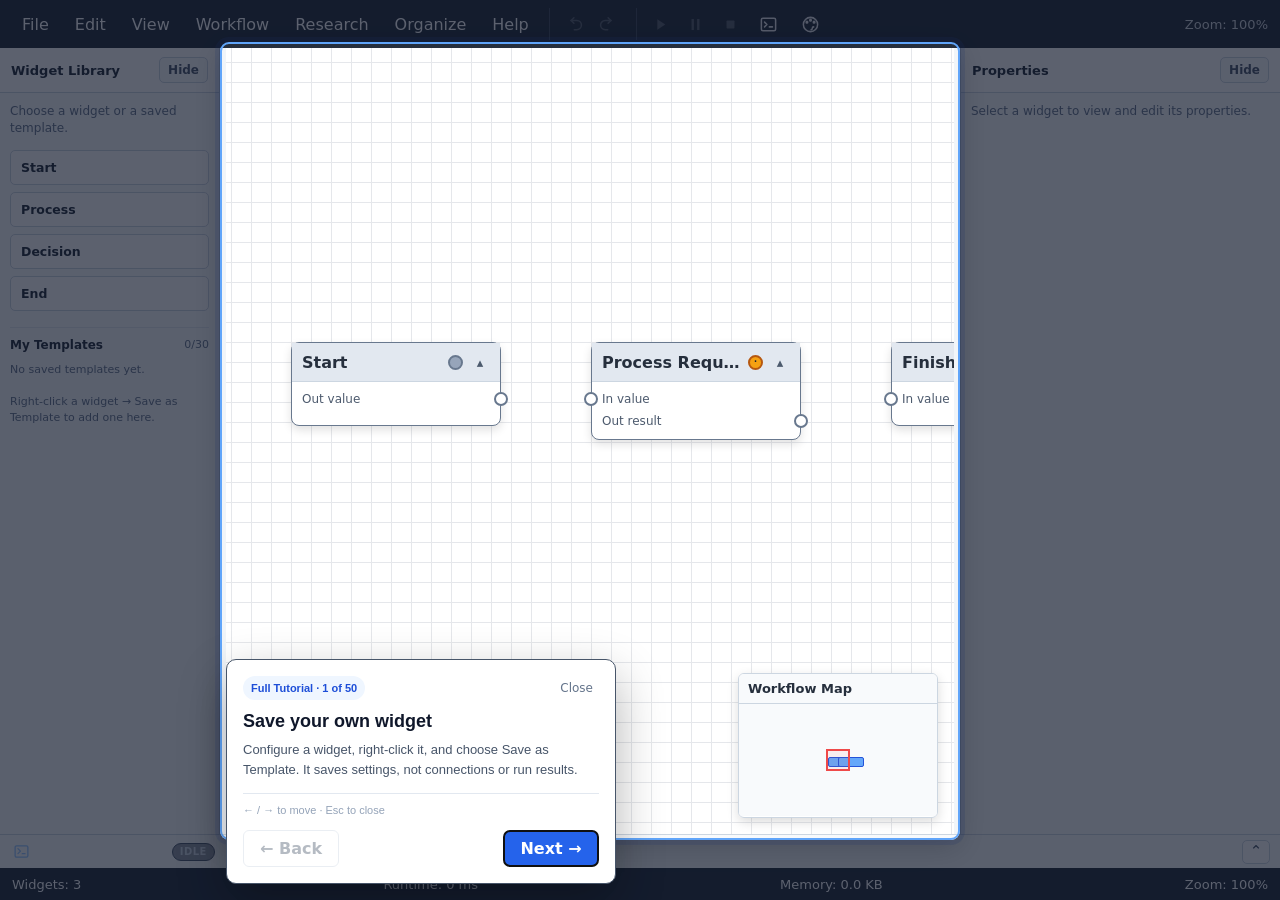
<file: index.html>
<!DOCTYPE html>
<html lang="en">
<head>
    <meta charset="UTF-8">
    <meta
        name="viewport"
        content="width=device-width, initial-scale=1.0"
    >
    <title>Workflow Builder</title>
    <link rel="stylesheet" href="css/styles.css">
</head>
<body>
    <div id="app"></div>

    <script src="js/widget.js"></script>
    <script src="js/connection.js"></script>
    <script src="js/board.js"></script>
    <script src="js/executionClient.js"></script>
    <script src="js/app.js"></script>
</body>
</html>
</file>
<file: css/styles.css>
* {
    box-sizing: border-box;
}

body {
    margin: 0;
    overflow: hidden;
    font-family: Arial, Helvetica, sans-serif;
    color: #1f2937;
}

button,
input {
    font: inherit;
}

button {
    cursor: pointer;
}

#app {
    width: 100vw;
    height: 100vh;
}

/* Entire application layout */

.board {
    display: grid;
    grid-template-rows: 48px minmax(0, 1fr) auto 32px;
    width: 100%;
    height: 100%;
    background-color: #f3f4f6;
}

/* Top menu */

.menu-bar {
    display: flex;
    align-items: center;
    gap: 6px;
    padding: 0 12px;
    background-color: #1f2937;
    color: white;
    z-index: 100;
}

.menu-bar button {
    padding: 6px 10px;
    border: none;
    border-radius: 4px;
    background-color: transparent;
    color: white;
}

.menu-bar button:hover {
    background-color: #374151;
}

.menu-group {
    display: flex;
    align-items: center;
    gap: 5px;
}

.menu-label {
    margin-right: 4px;
    font-weight: bold;
}

.menu-spacer {
    flex: 1;
}

.zoom-display {
    min-width: 70px;
    text-align: right;
    font-size: 13px;
    color: #d1d5db;
}

.history-controls {
    display: flex;
    align-items: center;
    gap: 3px;

    margin-left: 4px;
    padding-left: 8px;

    border-left:
        1px solid
        rgb(148 163 184 / 28%);
}

.history-icon-button {
    display: inline-flex;
    align-items: center;
    justify-content: center;

    width: 32px;
    height: 32px;

    padding: 0 !important;

    border:
        1px solid
        transparent !important;

    border-radius: 5px !important;

    background-color:
        transparent !important;

    color: #e5e7eb !important;
}

.history-icon-button svg {
    width: 19px;
    height: 19px;

    fill: none;
    stroke: currentColor;
    stroke-width: 1.9;
    stroke-linecap: round;
    stroke-linejoin: round;

    pointer-events: none;
}

.history-icon-button:hover:not(:disabled) {
    border-color:
        rgb(148 163 184 / 35%) !important;

    background-color:
        #374151 !important;

    color: white !important;
}

.history-icon-button:active:not(:disabled) {
    background-color:
        #4b5563 !important;
}

.history-icon-button:focus-visible {
    outline:
        2px solid
        #60a5fa;

    outline-offset: 1px;
}

.history-icon-button:disabled {
    opacity: 0.28;
    cursor: default;
}

/* Main application area */

.main-area {
    position: relative;

    --left-panel-width: 220px;
    --right-panel-width: 260px;

    display: grid;

    grid-template-columns:
        var(--left-panel-width)
        6px
        minmax(0, 1fr)
        6px
        var(--right-panel-width);

    min-height: 0;
}

.main-area.left-hidden {
    grid-template-columns:
        minmax(0, 1fr)
        6px
        var(--right-panel-width);
}

.main-area.right-hidden {
    grid-template-columns:
        var(--left-panel-width)
        6px
        minmax(0, 1fr);
}

.main-area.left-hidden.right-hidden {
    grid-template-columns:
        minmax(0, 1fr);
}

/* Side panels */

.side-panel {
    min-width: 0;
    overflow: auto;
    background-color: #e5e7eb;
    border-color: #cbd5e1;
    border-style: solid;
}

.left-panel {
    border-width: 0 1px 0 0;
}

.right-panel {
    border-width: 0 0 0 1px;
}

.side-panel.hidden {
    display: none;
}

.panel-header {
    display: flex;
    justify-content: space-between;
    align-items: center;
    padding: 10px;
    background-color: #d1d5db;
    font-weight: bold;
}

.panel-header button {
    padding: 4px 8px;
    border: 1px solid #9ca3af;
    border-radius: 4px;
    background-color: white;
}

.panel-content {
    padding: 12px;
}

.panel-description {
    margin-top: 0;
    color: #4b5563;
    font-size: 14px;
    line-height: 1.4;
}

.widget-library-button {
    display: block;
    width: 100%;
    margin-bottom: 8px;
    padding: 9px;
    border: 1px solid #94a3b8;
    border-radius: 5px;
    background-color: white;
    text-align: left;
}

.widget-library-button:hover {
    background-color: #f8fafc;
}

/* Overlap Peek Mode */

.widget {
    transition:
        opacity 120ms ease,
        filter 120ms ease,
        box-shadow 120ms ease;
}

.widget.peek-covering {
    opacity: 0.18;

    filter:
        saturate(0.55);

    pointer-events: none;
}

.widget.peek-revealed {
    box-shadow:
        0 0 0 2px
        rgb(37 99 235 / 18%);
}

.overlap-peek-outline {
    position: absolute;

    box-sizing: border-box;

    /*
     * Much lighter + thinner than before.
     */
    border:
        1px dashed
        rgb(37 99 235 / 30%);

    border-radius: 5px;

    /*
     * Extremely subtle overlap shading.
     */
    background:
        rgb(37 99 235 / 1.5%);

    pointer-events: none;

    z-index: 100000;
}

.property-row {
    margin-bottom: 12px;
}

.property-row label {
    display: block;
    margin-bottom: 4px;
    font-size: 13px;
    font-weight: bold;
}

.property-row input {
    width: 100%;
    padding: 7px;
    border: 1px solid #9ca3af;
    border-radius: 4px;
}

.property-actions {
    display: flex;
    gap: 8px;
}

.property-actions button {
    flex: 1;
    padding: 7px;
    border: 1px solid #9ca3af;
    border-radius: 4px;
    background-color: white;
}

.delete-button {
    color: #b91c1c;
}

/* Canvas viewport */

.workspace-container {
    position: relative;
    min-width: 0;
    min-height: 0;
    overflow: hidden;

    background-color: #e5e7eb;

    user-select: none;
    cursor: default;
}

.workspace-container.panning {
    cursor: grabbing;
}

/*
 * The workspace is larger than the viewport and contains all widgets.
 * Zooming and panning are applied to this element.
 */
.workspace {
    position: absolute;
    left: 0;
    top: 0;

    transform-origin: 0 0;

    background-color: white;

    background-image:
        linear-gradient(
            #e5e7eb 1px,
            transparent 1px
        ),
        linear-gradient(
            90deg,
            #e5e7eb 1px,
            transparent 1px
        );

    background-size: 20px 20px;

    border: 1px solid #9ca3af;
}

/* Workflow widgets */

.widget {
    position: absolute;
    width: 170px;
    min-height: 90px;
    overflow: visible;

    border: 1px solid #64748b;
    border-radius: 8px;
    background-color: white;
    box-shadow: 0 4px 10px rgb(0 0 0 / 12%);

    cursor: grab;
    touch-action: none;
}

.widget:hover {
    border-color: #2563eb;
}

.widget.selected {
    outline: 3px solid rgb(37 99 235 / 30%);
    border-color: #2563eb;
}

.widget.dragging {
    cursor: grabbing;
    box-shadow: 0 8px 18px rgb(0 0 0 / 22%);
}

.widget-title {
    padding: 8px 10px;
    border-bottom: 1px solid #cbd5e1;
    background-color: #e2e8f0;
    font-weight: bold;
}

.widget-content {
    padding: 12px 10px;
    color: #475569;
    font-size: 14px;
}

/* Widget connection ports */

.widget-port {
    position: absolute;

    top: 50%;

    width: 14px;
    height: 14px;

    padding: 0;

    border: 2px solid #475569;
    border-radius: 50%;

    background-color: white;

    transform: translateY(-50%);

    cursor: crosshair;

    z-index: 5;
}

.widget-port:hover {
    border-color: #2563eb;
    background-color: #dbeafe;

    transform:
        translateY(-50%)
        scale(1.2);
}

.input-port {
    left: -8px;
}

.output-port {
    right: -8px;
}

/* Workflow mini-map */

.workflow-map {
    position: absolute;
    right: 16px;
    bottom: 16px;
    width: 200px;
    height: 145px;
    overflow: hidden;

    border: 1px solid #64748b;
    border-radius: 6px;
    background-color: rgb(255 255 255 / 94%);
    box-shadow: 0 4px 12px rgb(0 0 0 / 14%);
    z-index: 20;
}

.workflow-map-title {
    padding: 7px 9px;
    border-bottom: 1px solid #cbd5e1;
    background-color: #e2e8f0;
    font-size: 13px;
    font-weight: bold;
}

.workflow-map-content {
    position: relative;
    height: calc(100% - 31px);
    overflow: hidden;
    background-color: #f8fafc;
}

.workflow-map-empty {
    padding: 10px;
    color: #64748b;
    font-size: 12px;
}

.workflow-map-item {
    position: absolute;
    width: 16px;
    height: 10px;
    border: 1px solid #1d4ed8;
    border-radius: 2px;
    background-color: #60a5fa;
}

/* Bottom stats bar */

.stats-bar {
    display: flex;
    align-items: center;
    justify-content: space-between;
    gap: 20px;

    padding: 0 12px;
    background-color: #1f2937;
    color: white;
    font-size: 13px;
}

.panel-show-zone {
    position: absolute;
    top: 48px;
    bottom: 32px;
    width: 24px;
    z-index: 50;

    display: flex;
    align-items: center;

    opacity: 0;
    transition: opacity 0.2s ease;
}

.panel-show-zone:hover {
    opacity: 1;
}

.panel-show-zone.hidden {
    display: none;
}

.left-show-zone {
    left: 0;
    justify-content: flex-start;
}

.right-show-zone {
    right: 0;
    justify-content: flex-end;
}

.panel-show-button {
    width: 24px;
    min-height: 64px;
    padding: 4px 2px;

    border: 1px solid #64748b;
    background-color: #1f2937;
    color: white;

    font-size: 11px;
    writing-mode: vertical-rl;
    text-orientation: mixed;

    cursor: pointer;
}

.left-show-zone .panel-show-button {
    border-radius: 0 5px 5px 0;
}

.right-show-zone .panel-show-button {
    border-radius: 5px 0 0 5px;
}

.dropdown-menu {
    position: relative;
    height: 100%;
    display: flex;
    align-items: center;
}

.dropdown-button {
    padding: 6px 10px;
    border: none;
    border-radius: 4px;
    background-color: transparent;
    color: white;
}

.dropdown-button:hover {
    background-color: #374151;
}

.dropdown-content {
    position: absolute;
    top: 100%;
    left: 0;

    display: none;
    min-width: 150px;

    padding: 5px 0;
    border: 1px solid #475569;
    border-radius: 0 0 5px 5px;

    background-color: #1f2937;
    box-shadow: 0 6px 14px rgb(0 0 0 / 25%);

    z-index: 200;
}

.dropdown-menu:hover .dropdown-content {
    display: block;
}

.dropdown-content button {
    display: block;
    width: 100%;
    padding: 8px 12px;

    border: none;
    border-radius: 0;
    background-color: transparent;
    color: white;

    text-align: left;
}

.dropdown-content button:hover {
    background-color: #374151;
}

/* Resize Handles */
.panel-resizer {
    background-color: transparent;
    cursor: col-resize;
    touch-action: none;
}

.panel-resizer:hover {
    background-color: #94a3b8;
}

.panel-resizer.hidden {
    display: none;
}

.workflow-map-viewport {
    position: absolute;

    border: 2px solid #ef4444;
    background-color: rgb(239 68 68 / 8%);

    pointer-events: none;
}

.widget-context-menu {
    position: fixed;
    min-width: 190px;
    padding: 5px;

    border: 1px solid #94a3b8;
    border-radius: 7px;

    background-color: white;

    box-shadow:
        0 8px 20px
        rgb(15 23 42 / 20%);

    z-index: 1000;
}

.widget-context-menu button {
    display: block;
    width: 100%;

    padding: 8px 10px;

    border: none;
    border-radius: 4px;

    background-color: transparent;
    color: #1f2937;

    font-size: 13px;
    text-align: left;
    white-space: nowrap;

    cursor: pointer;
}

.widget-context-menu button:hover:not(:disabled) {
    background-color: #f1f5f9;
}

.widget-context-menu button:focus-visible {
    outline: 2px solid #2563eb;
    outline-offset: -2px;
}

.widget-context-menu button:disabled {
    color: #94a3b8;
    cursor: default;
}

.context-menu-divider {
    height: 1px;
    margin: 4px 3px;
    background-color: #e2e8f0;
}

.widget-context-menu button.context-menu-danger {
    color: #b91c1c;
}

.widget-context-menu button.context-menu-danger:hover:not(:disabled) {
    background-color: #fef2f2;
}

/* Workflow connections */


.connection-layer {
    position: absolute;
    left: 0;
    top: 0;

    width: 100%;
    height: 100%;

    overflow: visible;

    pointer-events: none;

    z-index: 1;
}

.workflow-connection {
    fill: none;

    stroke: #64748b;
    stroke-width: 3;

    vector-effect:
        non-scaling-stroke;
}

.connection-preview {
    stroke: #2563eb;

    stroke-dasharray:
        8 6;
}

.input-port.connection-target {
    border-color: #16a34a;
    background-color: #dcfce7;

    box-shadow:
        0 0 0 6px
        rgb(22 163 74 / 15%);

    transform:
        translateY(-50%)
        scale(1.35);
}

/*
 * Invisible interaction area around
 * each connection.
 */
.connection-hit-path {
    fill: none;

    stroke: transparent;
    stroke-width: 16;

    pointer-events: stroke;

    cursor: pointer;
}


/*
 * Make the actual thin line ignore
 * pointer events. The hit path handles
 * interaction instead.
 */
.workflow-connection {
    pointer-events: none;

    transition:
        stroke 120ms ease,
        stroke-width 120ms ease,
        filter 120ms ease;
}


/*
 * Highlight the connection currently
 * being inspected.
 */
.workflow-connection.connection-peek-active {
    stroke: #2563eb;

    stroke-width: 4;

    filter:
        drop-shadow(
            0 0 2px
            rgb(37 99 235 / 35%)
        );
}


/*
 * Fade a widget that physically covers
 * the connection being inspected.
 */
.widget.connection-peek-covering {
    /*
     * Do NOT fade the whole parent.
     * Ports need to remain independently visible.
     */
    opacity: 1;

    background-color:
        rgb(255 255 255 / 12%);

    border-color:
        rgb(100 116 139 / 18%);

    box-shadow:
        inset 0 0 0 1px
        rgb(100 116 139 / 15%);

    pointer-events: none;
}


/*
 * Fade the actual widget information,
 * but leave its ports available for
 * endpoint highlighting.
 */
.widget.connection-peek-covering .widget-title {
    opacity: 0.12;

    background-color:
        rgb(226 232 240 / 12%);
}

.widget.connection-peek-covering .widget-content {
    opacity: 0.12;
}

.widget-port.connection-peek-port {
    opacity: 1;

    border-color: #2563eb;
    background-color: white;

    box-shadow:
        0 0 0 4px
        rgb(37 99 235 / 18%),
        0 0 8px
        rgb(37 99 235 / 30%);

    transform:
        translateY(-50%)
        scale(1.18);

    z-index: 20;
}

.workflow-connection.connection-selected {
    stroke: #2563eb;
    stroke-width: 4;

    filter:
        drop-shadow(
            0 0 3px
            rgb(37 99 235 / 35%)
        );
}

/* =========================================
   Interactive Workflow Map
   ========================================= */

.workflow-map-content {
    position: relative;
    overflow: hidden;
    touch-action: none;
    user-select: none;
    cursor: crosshair;
}

.workflow-map-content.map-dragging {
    cursor: grabbing;
}

.workflow-map-connections {
    position: absolute;
    inset: 0;
    width: 100%;
    height: 100%;
    pointer-events: none;
    z-index: 1;
}

.workflow-map-connection {
    fill: none;
    stroke: #94a3b8;
    stroke-width: 1.25;
    opacity: 0.75;
}

.workflow-map-connection.selected {
    stroke: #2563eb;
    stroke-width: 1.8;
    opacity: 1;
}

.workflow-map-item {
    z-index: 2;
    pointer-events: none;
}

.workflow-map-item.selected {
    outline: 1px solid #2563eb;
    outline-offset: 1px;
}

.workflow-map-viewport {
    z-index: 3;
    pointer-events: auto;
    cursor: grab;
    border: 2px solid #ef4444;
    background: rgb(239 68 68 / 7%);
    box-sizing: border-box;
}

.workflow-map-content.map-dragging
.workflow-map-viewport {
    cursor: grabbing;
}

.workflow-map-empty {
    pointer-events: none;
}

/* View dropdown controls */
.view-dropdown-content {
    min-width: 180px;
}

.dropdown-check-item {
    display: flex;
    align-items: center;
    gap: 9px;
    width: 100%;
    padding: 8px 12px;
    color: white;
    font-size: 14px;
    white-space: nowrap;
    cursor: pointer;
}

.dropdown-check-item:hover {
    background-color: #374151;
}

.dropdown-check-item input[type="checkbox"] {
    width: 14px;
    height: 14px;
    margin: 0;
    accent-color: #60a5fa;
    cursor: pointer;
}

.dropdown-divider {
    height: 1px;
    margin: 5px 0;
    background-color: #475569;
}

.reset-view-menu-item {
    font-weight: 600;
}


/* =========================================================
   Configurable I/O + execution system
   ========================================================= */

.workflow-dropdown-content {
    min-width: 245px;
}

.dropdown-content button:disabled,
.widget-context-menu button:disabled {
    opacity: 0.45;
    cursor: not-allowed;
}

/* Properties sidebar sections */
.property-section {
    margin: 0 0 14px;
    padding: 0 0 14px;
    border-bottom: 1px solid #cbd5e1;
}

.property-section-title {
    margin-bottom: 8px;
    color: #1f2937;
    font-size: 13px;
    font-weight: 700;
    letter-spacing: 0.01em;
}

.property-section-description {
    margin: -2px 0 9px;
    color: #64748b;
    font-size: 11.5px;
    line-height: 1.35;
}

.property-section-body {
    min-width: 0;
}

.property-row select,
.property-row textarea,
.io-property-card input,
.io-property-card select {
    width: 100%;
    min-width: 0;
    padding: 7px 8px;
    border: 1px solid #9ca3af;
    border-radius: 4px;
    background-color: white;
    color: #1f2937;
}

.property-row select:focus,
.property-row textarea:focus,
.io-property-card input:focus,
.io-property-card select:focus {
    outline: 2px solid rgb(37 99 235 / 18%);
    border-color: #2563eb;
}

.property-readout {
    padding: 7px 8px;
    border: 1px solid #cbd5e1;
    border-radius: 4px;
    background-color: #f8fafc;
    color: #475569;
    font-size: 12px;
    overflow-wrap: anywhere;
}

.compact-property-row {
    margin-bottom: 4px;
}

/* Input/output configuration cards */
.io-property-card {
    display: grid;
    gap: 6px;
    margin-bottom: 8px;
    padding: 8px;
    border: 1px solid #cbd5e1;
    border-radius: 6px;
    background-color: #f8fafc;
}

.io-property-card:focus-within {
    border-color: #93c5fd;
    box-shadow: 0 0 0 2px rgb(37 99 235 / 8%);
}

.io-card-meta {
    display: flex;
    align-items: center;
    justify-content: space-between;
    gap: 8px;
    color: #64748b;
    font-size: 10.5px;
    line-height: 1.25;
}

.inline-check-label,
.status-checkbox-label {
    display: flex;
    align-items: center;
    gap: 5px;
    color: #374151;
    font-size: 12px;
    cursor: pointer;
}

.inline-check-label input,
.status-checkbox-label input {
    width: auto;
    margin: 0;
}

.io-current-value {
    min-width: 0;
    overflow: hidden;
    text-overflow: ellipsis;
    white-space: nowrap;
    text-align: right;
}

.io-add-button,
.io-remove-button {
    width: 100%;
    padding: 7px 8px;
    border: 1px solid #94a3b8;
    border-radius: 4px;
    background-color: white;
}

.io-add-button {
    font-weight: 600;
}

.io-add-button:hover {
    border-color: #64748b;
    background-color: #f1f5f9;
}

.io-remove-button {
    color: #b91c1c;
}

.io-remove-button:hover {
    border-color: #fca5a5;
    background-color: #fef2f2;
}

.input-source-select {
    font-size: 12px;
}

/* Script editor */
.script-source-input {
    min-height: 100px;
    resize: vertical;
    font-family:
        Consolas,
        "SFMono-Regular",
        Menlo,
        Monaco,
        monospace;
    font-size: 12px;
    line-height: 1.4;
    tab-size: 4;
}

.script-source-input:disabled {
    background-color: #f1f5f9;
    color: #94a3b8;
}

/* Runtime/status metrics */
.property-metrics-grid {
    display: grid;
    grid-template-columns: repeat(2, minmax(0, 1fr));
    gap: 6px;
    margin-top: 9px;
}

.property-metric {
    min-width: 0;
    padding: 7px;
    border: 1px solid #dbe1e8;
    border-radius: 5px;
    background-color: #f8fafc;
}

.property-metric-label {
    display: block;
    margin-bottom: 2px;
    color: #64748b;
    font-size: 10px;
    text-transform: uppercase;
    letter-spacing: 0.04em;
}

.property-metric strong {
    display: block;
    min-width: 0;
    overflow: hidden;
    color: #1f2937;
    font-size: 12px;
    text-overflow: ellipsis;
    white-space: nowrap;
}

.property-error-message {
    margin-bottom: 8px;
    padding: 7px 8px;
    border: 1px solid #fecaca;
    border-radius: 5px;
    background-color: #fef2f2;
    color: #b91c1c;
    font-size: 11px;
    line-height: 1.35;
}

.stacked-property-actions {
    display: grid;
    grid-template-columns: 1fr;
    margin-top: 4px;
}

.primary-property-button {
    border-color: #2563eb !important;
    background-color: #2563eb !important;
    color: white !important;
    font-weight: 600;
}

.primary-property-button:hover {
    background-color: #1d4ed8 !important;
}

/* =========================================================
   Widget I/O rows and per-port endpoints
   ========================================================= */

.widget {
    width: 210px;
    min-height: 84px;
}

.widget-io-content {
    padding: 7px 10px 8px;
}

.widget-io-row {
    position: relative;
    display: flex;
    align-items: center;
    min-height: 22px;
    min-width: 0;
    color: #475569;
    font-size: 12px;
    line-height: 1.25;
}

.widget-io-text {
    display: block;
    width: 100%;
    min-width: 0;
    overflow: hidden;
    text-overflow: ellipsis;
    white-space: nowrap;
}

.widget-output-row .widget-io-text {
    text-align: left;
}

.widget-empty-io {
    padding: 3px 0;
    color: #94a3b8;
    font-size: 11px;
    font-style: italic;
}

.widget-io-row .input-port {
    left: -18px;
}

.widget-io-row .output-port {
    right: -18px;
}

/* Keep endpoint ports visible when Connection Peek fades a widget. */
.widget.connection-peek-covering .widget-content {
    opacity: 1;
}

.widget.connection-peek-covering .widget-io-text,
.widget.connection-peek-covering .widget-empty-io {
    opacity: 0.12;
}

.widget.connection-peek-covering .widget-port.connection-peek-port {
    opacity: 1;
}

/* Slightly more compact right-panel controls on narrow widths. */
@media (max-width: 900px) {
    .property-metrics-grid {
        grid-template-columns: 1fr;
    }
}

.widget[data-status="running"] {
    border-color: #2563eb;
    box-shadow:
        0 0 0 2px rgb(37 99 235 / 12%),
        0 6px 14px rgb(0 0 0 / 14%);
}

.widget[data-status="finished"] {
    border-color: #86a98f;
}

.widget[data-status="error"] {
    border-color: #dc2626;
    box-shadow:
        0 0 0 2px rgb(220 38 38 / 10%),
        0 6px 14px rgb(0 0 0 / 14%);
}

.io-property-card.invalid {
    border-color: #f59e0b;
    background-color: #fffbeb;
}

.io-validation-message {
    padding: 5px 6px;
    border-radius: 4px;
    background-color: #fef3c7;
    color: #92400e;
    font-size: 10.5px;
    line-height: 1.3;
}

/* =========================================================
   In-app dialogs
   Replaces browser alert / confirm / prompt windows.
   ========================================================= */

.app-dialog-overlay {
    position: fixed;
    inset: 0;

    display: flex;
    align-items: center;
    justify-content: center;

    padding: 24px;

    background-color: rgb(15 23 42 / 48%);
    backdrop-filter: blur(2px);

    z-index: 200000;
}

.app-dialog {
    width: min(460px, calc(100vw - 48px));
    max-height: min(70vh, 620px);

    overflow: hidden;

    border: 1px solid #94a3b8;
    border-radius: 10px;

    background-color: white;
    color: #1f2937;

    box-shadow:
        0 22px 60px
        rgb(15 23 42 / 32%);

    opacity: 0;
    transform: translateY(8px) scale(0.985);

    transition:
        opacity 120ms ease,
        transform 120ms ease;
}

.app-dialog.visible {
    opacity: 1;
    transform: translateY(0) scale(1);
}

.app-dialog-header {
    display: flex;
    align-items: center;
    gap: 10px;

    padding: 14px 16px;

    border-bottom: 1px solid #cbd5e1;
    background-color: #e2e8f0;
}

.app-dialog-icon {
    display: inline-flex;
    align-items: center;
    justify-content: center;
    flex: 0 0 auto;

    width: 24px;
    height: 24px;

    border-radius: 50%;

    background-color: #dbeafe;
    color: #1d4ed8;

    font-size: 14px;
    font-weight: 700;
}

.app-dialog-success .app-dialog-icon {
    background-color: #dcfce7;
    color: #15803d;
}

.app-dialog-warning .app-dialog-icon {
    background-color: #fef3c7;
    color: #b45309;
}

.app-dialog-error .app-dialog-icon {
    background-color: #fee2e2;
    color: #b91c1c;
}

.app-dialog-title {
    min-width: 0;
    margin: 0;

    color: #1f2937;

    font-size: 16px;
    font-weight: 700;
}

.app-dialog-body {
    max-height: 440px;
    overflow: auto;

    padding: 18px 18px 16px;
}

.app-dialog-message {
    color: #475569;

    font-size: 14px;
    line-height: 1.55;

    white-space: pre-wrap;
    overflow-wrap: anywhere;
}

.app-dialog-input {
    width: 100%;
    margin-top: 14px;
    padding: 9px 10px;

    border: 1px solid #94a3b8;
    border-radius: 6px;

    background-color: white;
    color: #1f2937;

    outline: none;
}

.app-dialog-input:focus {
    border-color: #2563eb;

    box-shadow:
        0 0 0 3px
        rgb(37 99 235 / 14%);
}

.app-dialog-actions {
    display: flex;
    justify-content: flex-end;
    gap: 8px;

    padding: 12px 16px;

    border-top: 1px solid #e2e8f0;
    background-color: #f8fafc;
}

.app-dialog-button {
    min-width: 82px;
    padding: 8px 14px;

    border: 1px solid transparent;
    border-radius: 6px;

    font-weight: 600;
}

.app-dialog-button-secondary {
    border-color: #cbd5e1;

    background-color: white;
    color: #334155;
}

.app-dialog-button-secondary:hover {
    background-color: #f1f5f9;
}

.app-dialog-button-primary {
    border-color: #1d4ed8;

    background-color: #2563eb;
    color: white;
}

.app-dialog-button-primary:hover {
    background-color: #1d4ed8;
}

.app-dialog-button-danger {
    border-color: #b91c1c;

    background-color: #dc2626;
    color: white;
}

.app-dialog-button-danger:hover {
    background-color: #b91c1c;
}

.app-dialog-button:focus-visible {
    outline: 3px solid rgb(37 99 235 / 24%);
    outline-offset: 2px;
}

@media (prefers-reduced-motion: reduce) {
    .app-dialog {
        transition: none;
    }
}

/* =========================================
   Multi-source input connections
   ========================================= */

.input-connected-sources {
    display: flex;
    flex-direction: column;
    gap: 5px;
    margin-top: 2px;
}

.input-source-row {
    display: flex;
    align-items: center;
    justify-content: space-between;
    gap: 8px;
    min-width: 0;
    padding: 6px 7px;
    border: 1px solid #cbd5e1;
    border-radius: 4px;
    background-color: #f8fafc;
    font-size: 11px;
    color: #334155;
}

.input-source-row span {
    min-width: 0;
    overflow: hidden;
    text-overflow: ellipsis;
    white-space: nowrap;
}

.input-source-remove {
    flex: 0 0 auto;
    padding: 3px 6px;
    border: 1px solid #fecaca;
    border-radius: 4px;
    background-color: #fff;
    color: #b91c1c;
    font-size: 10px;
}

.input-source-remove:hover {
    background-color: #fef2f2;
    border-color: #fca5a5;
}

.input-source-empty {
    padding: 5px 7px;
    border: 1px dashed #cbd5e1;
    border-radius: 4px;
    color: #94a3b8;
    font-size: 11px;
}

.input-source-hint {
    color: #64748b;
    font-size: 10px;
    line-height: 1.35;
}


/* =========================================
   Execution Console
   ========================================= */

.console-toolbar-button.active {
    background-color: #374151 !important;
    color: #93c5fd !important;
    border-color: rgb(96 165 250 / 28%) !important;
}

.execution-console {
    position: relative;
    min-height: 34px;
    height: 34px;
    overflow: hidden;

    border-top: 1px solid #334155;
    background-color: #0f172a;
    color: #e2e8f0;

    transition: height 140ms ease;
}

.execution-console.open {
    min-height: 120px;
}

.execution-console.resizing {
    transition: none;
}

.execution-console-resizer {
    position: absolute;
    top: -3px;
    left: 0;
    right: 0;
    height: 7px;
    z-index: 4;

    cursor: ns-resize;
    touch-action: none;
}

.execution-console.open .execution-console-resizer:hover,
.execution-console.resizing .execution-console-resizer {
    background-color: rgb(96 165 250 / 45%);
}

.execution-console-header {
    position: relative;
    z-index: 2;

    display: flex;
    align-items: center;
    justify-content: space-between;
    gap: 14px;

    height: 34px;
    padding: 0 10px 0 12px;

    border-bottom: 1px solid #1e293b;
    background-color: #111827;

    user-select: none;
}

.execution-console-heading {
    display: flex;
    align-items: center;
    gap: 8px;
    min-width: 0;
}

.execution-console-heading strong {
    color: #f8fafc;
    font-size: 12px;
    font-weight: 700;
    letter-spacing: 0.01em;
}

.execution-console-icon {
    display: inline-flex;
    align-items: center;
    justify-content: center;
    width: 18px;
    height: 18px;
    color: #93c5fd;
}

.execution-console-icon svg {
    width: 17px;
    height: 17px;
    fill: none;
    stroke: currentColor;
    stroke-width: 1.8;
    stroke-linecap: round;
    stroke-linejoin: round;
}

.execution-console-status {
    display: inline-flex;
    align-items: center;
    min-height: 18px;
    padding: 2px 7px;

    border: 1px solid #475569;
    border-radius: 999px;

    color: #cbd5e1;
    background-color: rgb(51 65 85 / 55%);

    font-size: 10px;
    font-weight: 700;
    text-transform: uppercase;
    letter-spacing: 0.04em;
}

.execution-console-status.status-running {
    border-color: rgb(96 165 250 / 45%);
    background-color: rgb(37 99 235 / 20%);
    color: #bfdbfe;
}

.execution-console-status.status-finished {
    border-color: rgb(74 222 128 / 38%);
    background-color: rgb(22 163 74 / 18%);
    color: #bbf7d0;
}

.execution-console-status.status-warning,
.execution-console-status.status-stopped {
    border-color: rgb(251 191 36 / 42%);
    background-color: rgb(217 119 6 / 18%);
    color: #fde68a;
}

.execution-console-status.status-error {
    border-color: rgb(248 113 113 / 44%);
    background-color: rgb(220 38 38 / 18%);
    color: #fecaca;
}

.execution-console-controls {
    display: flex;
    align-items: center;
    gap: 6px;
    flex: 0 0 auto;
}

.execution-console-autoscroll {
    display: inline-flex;
    align-items: center;
    gap: 5px;

    color: #94a3b8;
    font-size: 10px;
    cursor: pointer;
}

.execution-console-autoscroll input {
    width: 13px;
    height: 13px;
    margin: 0;
    accent-color: #60a5fa;
}

.execution-console-action,
.execution-console-toggle {
    height: 24px;
    padding: 0 8px;

    border: 1px solid #334155;
    border-radius: 4px;

    background-color: transparent;
    color: #cbd5e1;

    font-size: 10px;
}

.execution-console-action:hover,
.execution-console-toggle:hover {
    border-color: #475569;
    background-color: #1e293b;
    color: #f8fafc;
}

.execution-console-toggle {
    width: 28px;
    padding: 0;
    font-size: 15px;
    line-height: 1;
}

.execution-console:not(.open) .execution-console-autoscroll,
.execution-console:not(.open) .execution-console-action {
    display: none;
}

.execution-console-body {
    height: calc(100% - 34px);
    min-height: 0;
    overflow: auto;
    padding: 7px 10px 10px;

    background-color: #0b1120;

    font-family:
        "SFMono-Regular",
        Consolas,
        "Liberation Mono",
        Menlo,
        monospace;
    font-size: 11px;
    line-height: 1.45;

    scrollbar-color: #475569 #0b1120;
}

.execution-console:not(.open) .execution-console-body {
    display: none;
}

.execution-console-empty {
    display: flex;
    align-items: center;
    height: 100%;
    min-height: 56px;

    color: #64748b;
    font-style: italic;
}

.execution-log-entry {
    display: grid;
    grid-template-columns: 72px 56px minmax(0, 1fr);
    align-items: start;
    gap: 7px;

    padding: 3px 4px;
    border-radius: 3px;
}

.execution-log-entry:hover {
    background-color: rgb(30 41 59 / 58%);
}

.execution-log-time {
    color: #64748b;
    white-space: nowrap;
}

.execution-log-level {
    display: inline-flex;
    justify-content: center;

    min-width: 48px;
    padding: 1px 5px;
    border-radius: 3px;

    color: #94a3b8;
    background-color: rgb(51 65 85 / 45%);

    font-size: 9px;
    font-weight: 700;
    letter-spacing: 0.04em;
}

.execution-log-content {
    display: flex;
    flex-wrap: wrap;
    gap: 4px 8px;
    min-width: 0;
}

.execution-log-message {
    color: #dbeafe;
    overflow-wrap: anywhere;
}

.execution-log-detail {
    color: #94a3b8;
    overflow-wrap: anywhere;
}

.execution-log-entry.log-node .execution-log-level {
    color: #ddd6fe;
    background-color: rgb(124 58 237 / 18%);
}

.execution-log-entry.log-node .execution-log-message {
    color: #ddd6fe;
}

.execution-log-entry.log-success .execution-log-level {
    color: #bbf7d0;
    background-color: rgb(22 163 74 / 18%);
}

.execution-log-entry.log-success .execution-log-message {
    color: #bbf7d0;
}

.execution-log-entry.log-warning .execution-log-level {
    color: #fde68a;
    background-color: rgb(217 119 6 / 18%);
}

.execution-log-entry.log-warning .execution-log-message {
    color: #fde68a;
}

.execution-log-entry.log-error .execution-log-level {
    color: #fecaca;
    background-color: rgb(220 38 38 / 18%);
}

.execution-log-entry.log-error .execution-log-message {
    color: #fecaca;
}

@media (max-width: 760px) {
    .execution-console-autoscroll {
        display: none;
    }

    .execution-log-entry {
        grid-template-columns: 62px 48px minmax(0, 1fr);
        gap: 5px;
    }
}

@media (prefers-reduced-motion: reduce) {
    .execution-console {
        transition: none;
    }
}

/* =========================================
   Typed workflow ports + compatibility
   ========================================= */

.io-type-field {
    display: grid;
    grid-template-columns: auto minmax(0, 1fr);
    align-items: center;
    gap: 8px;
}

.io-type-label {
    color: #64748b;
    font-size: 10.5px;
    font-weight: 700;
    white-space: nowrap;
}

.io-data-type-select {
    min-width: 0;
    font-size: 11.5px;
}

.io-type-error {
    border: 1px solid #fecaca;
    background-color: #fef2f2;
    color: #b91c1c;
}

.input-source-row.type-convertible {
    border-color: #fcd34d;
    background-color: #fffbeb;
}

.input-source-row.type-incompatible {
    border-color: #fca5a5;
    background-color: #fef2f2;
    color: #991b1b;
}

/* Port colors make type information readable directly on the canvas. */
.widget-port[data-data-type="Any"] {
    border-color: #64748b;
}

.widget-port[data-data-type="String"] {
    border-color: #7c3aed;
}

.widget-port[data-data-type="Number"] {
    border-color: #2563eb;
}

.widget-port[data-data-type="Boolean"] {
    border-color: #d97706;
}

.widget-port[data-data-type="Array"] {
    border-color: #0891b2;
}

.widget-port[data-data-type="JSON"] {
    border-color: #16a34a;
}

.input-port.connection-target-convertible {
    border-color: #d97706;
    background-color: #fef3c7;
    box-shadow:
        0 0 0 6px
        rgb(217 119 6 / 15%);
    transform:
        translateY(-50%)
        scale(1.35);
}

.input-port.connection-target-incompatible {
    border-color: #dc2626;
    background-color: #fee2e2;
    box-shadow:
        0 0 0 6px
        rgb(220 38 38 / 16%);
    transform:
        translateY(-50%)
        scale(1.35);
}

.connection-preview.connection-preview-convertible {
    stroke: #d97706;
}

.connection-preview.connection-preview-incompatible {
    stroke: #dc2626;
    stroke-dasharray: 4 4;
}

.workflow-connection.connection-type-convertible {
    stroke: #b7791f;
    stroke-dasharray: 7 4;
}

.workflow-connection.connection-type-incompatible {
    stroke: #dc2626;
    stroke-width: 3.5;
    stroke-dasharray: 5 4;
    filter:
        drop-shadow(
            0 0 2px
            rgb(220 38 38 / 24%)
        );
}

/* =========================================================
   Decision-node branching
   ========================================================= */

.widget[data-widget-type="Decision"] .widget-title {
    display: flex;
    align-items: center;
    gap: 7px;
}

.widget-branch-badge {
    flex: 0 0 auto;
    min-width: 38px;
    margin-right: 6px;
    padding: 2px 5px;
    border-radius: 999px;
    font-size: 8px;
    font-weight: 800;
    letter-spacing: 0.05em;
    text-align: center;
}

.widget-branch-badge.branch-true {
    border: 1px solid #86efac;
    background-color: #f0fdf4;
    color: #15803d;
}

.widget-branch-badge.branch-false {
    border: 1px solid #fca5a5;
    background-color: #fef2f2;
    color: #b91c1c;
}

.widget-io-row.decision-branch-selected {
    margin-inline: -4px;
    padding-inline: 4px;
    border-radius: 4px;
    background-color: rgb(34 197 94 / 8%);
}

.widget-io-row.decision-branch-not-selected {
    opacity: 0.48;
}

.decision-condition-input {
    min-height: 70px;
    resize: vertical;
    font-family:
        ui-monospace,
        SFMono-Regular,
        Menlo,
        Monaco,
        Consolas,
        "Liberation Mono",
        monospace;
}

.decision-branch-grid {
    display: grid;
    grid-template-columns: 1fr 1fr;
    gap: 8px;
    margin-bottom: 12px;
}

.decision-branch-field {
    min-width: 0;
    padding: 9px;
    border: 1px solid #cbd5e1;
    border-radius: 6px;
    background-color: #f8fafc;
}

.decision-branch-field label {
    display: block;
    margin-bottom: 5px;
    font-size: 11px;
    font-weight: 700;
}

.decision-branch-field select {
    width: 100%;
    min-width: 0;
    padding: 6px;
    border: 1px solid #94a3b8;
    border-radius: 4px;
    background-color: white;
}

.decision-true-field {
    border-color: #bbf7d0;
    background-color: #f0fdf4;
}

.decision-true-field label {
    color: #15803d;
}

.decision-false-field {
    border-color: #fecaca;
    background-color: #fef2f2;
}

.decision-false-field label {
    color: #b91c1c;
}

.decision-current-result {
    margin: 8px 0;
    padding: 8px 10px;
    border: 1px solid #cbd5e1;
    border-radius: 5px;
    background-color: #f8fafc;
    color: #64748b;
    font-size: 12px;
    font-weight: 600;
}

.decision-current-result.result-true {
    border-color: #86efac;
    background-color: #f0fdf4;
    color: #15803d;
}

.decision-current-result.result-false {
    border-color: #fca5a5;
    background-color: #fef2f2;
    color: #b91c1c;
}

.decision-test-button {
    width: 100%;
    padding: 8px 10px;
    border: 1px solid #94a3b8;
    border-radius: 5px;
    background-color: white;
    color: #334155;
    font-weight: 600;
}

.decision-test-button:hover {
    background-color: #f8fafc;
}

/* Runtime branch visualization. */
.workflow-connection.connection-branch-active {
    stroke: #16a34a;
    stroke-width: 3.5;
    opacity: 1;
    filter:
        drop-shadow(
            0 0 2px
            rgb(22 163 74 / 24%)
        );
}

.workflow-connection.connection-branch-inactive {
    stroke: #94a3b8;
    stroke-width: 2.5;
    stroke-dasharray: 5 6;
    opacity: 0.2;
    filter: none;
}

/* Selection remains unmistakable even after a branch run. */
.workflow-connection.connection-selected.connection-branch-active,
.workflow-connection.connection-selected.connection-branch-inactive {
    stroke: #2563eb;
    stroke-width: 4;
    opacity: 1;
}

.workflow-map-connection.branch-active {
    stroke: #16a34a;
    opacity: 1;
}

.workflow-map-connection.branch-inactive {
    stroke: #94a3b8;
    opacity: 0.2;
    stroke-dasharray: 2 2;
}

@media (max-width: 760px) {
    .decision-branch-grid {
        grid-template-columns: 1fr;
    }
}


/* =========================================================
   Guided interface tutorial
   ========================================================= */
.interface-tutorial-layer { position:fixed; inset:0; z-index:200000; pointer-events:auto; font-family:Arial,Helvetica,sans-serif; }
.interface-tutorial-highlight { position:fixed; border:2px solid #60a5fa; border-radius:9px; background:rgb(255 255 255 / 3%); box-shadow:0 0 0 9999px rgb(15 23 42 / 68%),0 0 0 5px rgb(37 99 235 / 16%),0 8px 28px rgb(0 0 0 / 20%); pointer-events:none; transition:left 150ms ease,top 150ms ease,width 150ms ease,height 150ms ease; }
.interface-tutorial-highlight.tutorial-highlight-fullscreen { border:none; border-radius:0; background:transparent; box-shadow:0 0 0 9999px rgb(15 23 42 / 72%); }
.interface-tutorial-card { position:fixed; width:min(420px,calc(100vw - 32px)); max-height:min(520px,calc(100vh - 32px)); overflow:auto; padding:18px; border:1px solid #475569; border-radius:10px; background:#fff; color:#1f2937; box-shadow:0 18px 48px rgb(0 0 0 / 30%); z-index:200001; }
.interface-tutorial-card-top { display:flex; align-items:center; justify-content:space-between; gap:12px; margin-bottom:10px; }
.interface-tutorial-progress { display:inline-flex; align-items:center; min-height:24px; padding:3px 8px; border-radius:999px; background:#eff6ff; color:#1d4ed8; font-size:11px; font-weight:700; }
.interface-tutorial-skip { padding:4px 6px; border:none; background:transparent; color:#64748b; font-size:12px; }
.interface-tutorial-skip:hover { color:#1f2937; text-decoration:underline; }
.interface-tutorial-card h2 { margin:0 0 10px; color:#0f172a; font-size:19px; line-height:1.25; }
.interface-tutorial-card p { margin:0; color:#475569; font-size:13px; line-height:1.6; }
.interface-tutorial-key-hint { margin-top:14px; padding-top:10px; border-top:1px solid #e2e8f0; color:#94a3b8; font-size:11px; }
.interface-tutorial-actions { display:flex; justify-content:space-between; gap:10px; margin-top:14px; }
.interface-tutorial-actions button { min-width:96px; padding:8px 12px; border-radius:6px; font-weight:700; }
.interface-tutorial-secondary { border:1px solid #cbd5e1; background:#fff; color:#475569; }
.interface-tutorial-secondary:hover:not(:disabled) { background:#f8fafc; border-color:#94a3b8; }
.interface-tutorial-secondary:disabled { opacity:.4; cursor:default; }
.interface-tutorial-primary { border:1px solid #2563eb; background:#2563eb; color:#fff; }
.interface-tutorial-primary:hover { background:#1d4ed8; }
.dropdown-menu.tutorial-menu-open .dropdown-content { display:block; }
@media (max-width:600px) { .interface-tutorial-card { width:calc(100vw - 24px); max-height:calc(100vh - 24px); padding:15px; } .interface-tutorial-actions button { min-width:0; flex:1; } }

/* =========================================
   Help tutorial sections
   ========================================= */

.help-dropdown-content {
    min-width: 220px;
    max-height: min(70vh, 420px);
    overflow-y: auto;
}

.help-dropdown-content .tutorial-section-item:first-child {
    font-weight: 700;
}

/* Keep tutorial cards short and easy to scan. */
.interface-tutorial-card {
    width: min(390px, calc(100vw - 32px));
    max-height: min(460px, calc(100vh - 32px));
    padding: 16px;
}

.interface-tutorial-card h2 {
    margin-bottom: 8px;
    font-size: 18px;
}

.interface-tutorial-card p {
    font-size: 13px;
    line-height: 1.5;
}

.interface-tutorial-progress {
    max-width: 250px;
    overflow: hidden;
    text-overflow: ellipsis;
    white-space: nowrap;
}

/* =========================================
   Workflow run controls
   ========================================= */

.run-controls {
    display: flex;
    align-items: center;
    gap: 3px;

    margin-left: 5px;
    padding-left: 8px;

    border-left:
        1px solid
        rgb(148 163 184 / 28%);
}

.run-toolbar-button .run-icon-fill {
    fill: currentColor;
    stroke: none;
}

.run-toolbar-button.running {
    color: #bbf7d0 !important;
    background-color:
        rgb(22 163 74 / 12%) !important;
}

.run-toolbar-button.paused {
    color: #fde68a !important;
    background-color:
        rgb(217 119 6 / 14%) !important;
}

.stop-run-toolbar-button:hover:not(:disabled) {
    color: #fecaca !important;
    background-color:
        rgb(220 38 38 / 16%) !important;
}

.dropdown-content button:disabled {
    opacity: 0.38;
    cursor: default;
    background-color: transparent;
}

.execution-console-status.status-paused {
    border-color: rgb(251 191 36 / 42%);
    background-color: rgb(217 119 6 / 18%);
    color: #fde68a;
}

/* =========================================================
   Workflow dropdown command icons
   ========================================================= */

.workflow-dropdown-content .workflow-command-item {
    display: grid;
    grid-template-columns: 22px minmax(0, 1fr) auto;
    align-items: center;
    column-gap: 8px;
    min-height: 36px;
    padding: 7px 12px 7px 10px;
}

.workflow-menu-icon {
    display: inline-flex;
    align-items: center;
    justify-content: center;
    width: 20px;
    height: 20px;
    color: currentColor;
}

.workflow-menu-icon svg {
    width: 18px;
    height: 18px;
    overflow: visible;
    fill: none;
    stroke: currentColor;
    stroke-width: 1.8;
    stroke-linecap: round;
    stroke-linejoin: round;
}

.workflow-menu-icon.fill-icon svg {
    fill: currentColor;
    stroke: none;
}

.workflow-menu-label {
    min-width: 0;
    text-align: left;
    white-space: nowrap;
}

.workflow-menu-shortcut {
    color: #94a3b8;
    font-size: 11px;
    text-align: right;
    white-space: nowrap;
}

.workflow-command-item:disabled .workflow-menu-shortcut {
    color: currentColor;
}

/* =========================================================
   Batch 1 — simplified research-workflow interface
   ========================================================= */

/* Cleaner widget header: title first, quiet state controls second. */
.widget-title {
    display: flex;
    align-items: center;
    justify-content: space-between;
    gap: 8px;
    min-height: 36px;
    padding: 7px 8px 7px 10px;
    background-color: #e2e8f0;
}

.widget-title-text {
    min-width: 0;
    overflow: hidden;
    text-overflow: ellipsis;
    white-space: nowrap;
    font-weight: 700;
}

.widget-header-actions {
    display: inline-flex;
    flex: 0 0 auto;
    align-items: center;
    gap: 5px;
}

.widget-header-indicator {
    display: inline-flex;
    align-items: center;
    justify-content: center;
    width: 16px;
    height: 16px;
    color: #64748b;
    font-size: 11px;
    font-weight: 800;
    line-height: 1;
}

.widget-note-indicator[hidden],
.widget-error-indicator[hidden],
.widget-status-indicator[hidden] {
    display: none;
}

.widget-error-indicator {
    color: #b91c1c;
}

/*
 * Status is intentionally concentrated in one compact indicator instead
 * of tinting the entire widget. Shape/symbol + tooltip/ARIA supplement color.
 */
.widget-status-indicator {
    display: inline-flex;
    align-items: center;
    justify-content: center;
    width: 15px;
    height: 15px;
    padding: 0;
    border: 2px solid #94a3b8;
    border-radius: 50%;
    background: #f8fafc;
    color: #fff;
    font-size: 8px;
    font-weight: 900;
    line-height: 1;
    cursor: help;
}

.widget-status-indicator:focus-visible {
    outline: 2px solid #2563eb;
    outline-offset: 2px;
}

.widget-status-indicator.status-idle,
.widget-status-indicator.status-waiting {
    border-color: #94a3b8;
    background: #94a3b8;
}

.widget-status-indicator.status-running {
    border-color: #15803d;
    background: #15803d;
}

.widget-status-indicator.status-finished {
    border-color: #166534;
    background: #166534;
}

.widget-status-indicator.status-error {
    border-color: #b91c1c;
    background: #b91c1c;
}

.widget-status-indicator.status-stopped {
    border-color: #a16207;
    background: #a16207;
}

.widget-status-indicator.status-skipped {
    border-color: #64748b;
    background: #64748b;
}

.widget-collapse-button {
    display: inline-flex;
    align-items: center;
    justify-content: center;
    width: 24px;
    height: 24px;
    padding: 0;
    border: 1px solid transparent;
    border-radius: 4px;
    background: transparent;
    color: #475569;
    font-size: 13px;
    line-height: 1;
}

.widget-collapse-button:hover,
.widget-collapse-button:focus-visible {
    border-color: #cbd5e1;
    background: #f8fafc;
}

.widget-collapse-button:focus-visible {
    outline: 2px solid #2563eb;
    outline-offset: 1px;
}

/* The old status footer remains only as an accessible live region. */
.widget-status-sr {
    position: absolute !important;
    width: 1px !important;
    height: 1px !important;
    padding: 0 !important;
    margin: -1px !important;
    overflow: hidden !important;
    clip: rect(0 0 0 0) !important;
    white-space: nowrap !important;
    border: 0 !important;
}

/* Default widgets are quieter: empty Any values do not add visual noise. */
.widget-io-content {
    padding-top: 6px;
    padding-bottom: 7px;
}

/* Collapsing preserves every port while removing labels/value clutter. */
.widget.collapsed {
    min-height: 0;
}

.widget.collapsed .widget-io-content {
    display: block;
    padding: 3px 10px 4px;
}

.widget.collapsed .widget-io-row {
    min-height: 14px;
}

.widget.collapsed .widget-io-text,
.widget.collapsed .widget-branch-badge,
.widget.collapsed .widget-empty-io {
    visibility: hidden;
    width: 100%;
    height: 0;
    overflow: hidden;
}

/* Keep status color localized to the header indicator. */
.widget[data-status="running"],
.widget[data-status="finished"],
.widget[data-status="error"] {
    border-color: #64748b;
    box-shadow: 0 4px 10px rgb(0 0 0 / 12%);
}

.widget[data-status="running"]:hover,
.widget[data-status="finished"]:hover,
.widget[data-status="error"]:hover,
.widget.selected[data-status="running"],
.widget.selected[data-status="finished"],
.widget.selected[data-status="error"] {
    border-color: #2563eb;
}

/* Decision identity stays structural instead of relying on a bright color. */
/* ---------------- Progressive Properties panel ---------------- */
.property-group {
    margin: 0 0 8px;
    border: 1px solid #cbd5e1;
    border-radius: 7px;
    background: #fff;
    overflow: hidden;
}

.property-group-toggle {
    display: flex;
    align-items: center;
    justify-content: space-between;
    gap: 10px;
    width: 100%;
    min-height: 38px;
    padding: 8px 10px;
    border: 0;
    background: #f8fafc;
    color: #1f2937;
    text-align: left;
}

.property-group-toggle:hover {
    background: #f1f5f9;
}

.property-group-toggle:focus-visible {
    outline: 2px solid #2563eb;
    outline-offset: -2px;
}

.property-group-title {
    font-size: 13px;
    font-weight: 700;
}

.property-group-chevron {
    color: #64748b;
    font-size: 18px;
    font-weight: 400;
    line-height: 1;
}

.property-group-body {
    padding: 9px 10px 10px;
}

.property-group-description {
    margin: 0 0 9px;
    color: #64748b;
    font-size: 11px;
    line-height: 1.35;
}

.property-group.collapsed .property-group-toggle {
    background: #fff;
}

/* Nested sections should read as subheadings, not more boxes. */
.property-group-body > .property-section {
    margin: 0 0 11px;
    padding: 0 0 11px;
    border-bottom: 1px solid #e2e8f0;
}

.property-group-body > .property-section:last-child {
    margin-bottom: 0;
    padding-bottom: 0;
    border-bottom: 0;
}

.property-group-body > .property-section .property-section-title {
    margin-bottom: 6px;
    color: #475569;
    font-size: 11.5px;
    text-transform: uppercase;
    letter-spacing: 0.04em;
}

.property-group-body > .stacked-property-actions {
    margin-top: 6px;
}

/* Research notes are intentionally plain and compact. */
[data-tour="properties-advanced"] textarea {
    width: 100%;
    min-height: 70px;
    padding: 7px 8px;
    border: 1px solid #9ca3af;
    border-radius: 4px;
    resize: vertical;
    color: #1f2937;
    font: inherit;
}

/* =========================================================
   Batch 2 — unified design system + data inspection
   ========================================================= */

:root {
    --ui-font:
        Inter,
        ui-sans-serif,
        system-ui,
        -apple-system,
        BlinkMacSystemFont,
        "Segoe UI",
        sans-serif;

    --ui-text: #1f2937;
    --ui-text-soft: #475569;
    --ui-muted: #64748b;
    --ui-border: #cbd5e1;
    --ui-border-soft: #e2e8f0;
    --ui-surface: #ffffff;
    --ui-surface-soft: #f8fafc;
    --ui-surface-muted: #f1f5f9;
    --ui-canvas-shell: #e5e7eb;
    --ui-toolbar: #1f2937;
    --ui-toolbar-hover: #374151;
    --ui-accent: #2563eb;
    --ui-accent-soft: rgb(37 99 235 / 12%);
    --ui-danger: #b91c1c;
    --ui-warning: #a16207;
    --ui-success: #166534;
    --ui-radius: 7px;
    --ui-control-radius: 5px;
    --ui-shadow: 0 4px 12px rgb(15 23 42 / 10%);
}

body,
button,
input,
select,
textarea {
    font-family: var(--ui-font);
}

body {
    color: var(--ui-text);
}

/* Keep every major surface in the same slate/white family. */
.board {
    background: var(--ui-surface-muted);
}

.menu-bar,
.stats-bar {
    background: var(--ui-toolbar);
    font-family: var(--ui-font);
}

.menu-bar button,
.dropdown-button,
.history-icon-button,
.run-control-button {
    font-family: var(--ui-font);
}

.menu-bar button:hover,
.dropdown-button:hover,
.history-icon-button:hover:not(:disabled),
.run-control-button:hover:not(:disabled) {
    background-color: var(--ui-toolbar-hover) !important;
}

.side-panel {
    background: var(--ui-surface-soft);
    border-color: var(--ui-border);
}

.panel-header {
    min-height: 42px;
    padding: 9px 11px;
    border-bottom: 1px solid var(--ui-border);
    background: var(--ui-surface);
    color: var(--ui-text);
    font-size: 13px;
    font-weight: 700;
}

.panel-header button {
    padding: 5px 8px;
    border: 1px solid var(--ui-border);
    border-radius: var(--ui-control-radius);
    background: var(--ui-surface-soft);
    color: var(--ui-text-soft);
    font-size: 12px;
}

.panel-header button:hover {
    background: var(--ui-surface-muted);
}

.panel-content {
    padding: 10px;
}

.panel-description {
    color: var(--ui-muted);
    font-size: 12px;
    line-height: 1.45;
}

.widget-library-button {
    margin-bottom: 7px;
    padding: 9px 10px;
    border: 1px solid var(--ui-border);
    border-radius: var(--ui-control-radius);
    background: var(--ui-surface);
    color: var(--ui-text);
    font-size: 12.5px;
    font-weight: 600;
    box-shadow: none;
}

.widget-library-button:hover,
.widget-library-button:focus-visible {
    border-color: #94a3b8;
    background: var(--ui-surface-soft);
}

.dropdown-content,
.widget-context-menu {
    border-color: var(--ui-border);
    background: var(--ui-surface);
    color: var(--ui-text);
    font-family: var(--ui-font);
    box-shadow: var(--ui-shadow);
}

.dropdown-content button,
.widget-context-menu button,
.dropdown-check-item {
    font-family: var(--ui-font);
    font-size: 12.5px;
}

/* Properties, forms and execution console share the same controls. */
.property-group,
.io-property-card,
.execution-console,
.workflow-map,
.app-dialog,
.data-inspector {
    border-color: var(--ui-border);
    font-family: var(--ui-font);
}

.property-group-toggle,
.property-readout,
.io-property-card,
.execution-console-header,
.workflow-map-title {
    background: var(--ui-surface-soft);
}

.property-row input,
.property-row select,
.property-row textarea,
.io-property-card input,
.io-property-card select,
[data-tour="properties-advanced"] textarea {
    border-color: var(--ui-border);
    border-radius: var(--ui-control-radius);
    background: var(--ui-surface);
    color: var(--ui-text);
    font-family: var(--ui-font);
}

.property-actions button,
.decision-test-button,
.execution-console-action,
.execution-console-toggle {
    border-color: var(--ui-border);
    border-radius: var(--ui-control-radius);
    background: var(--ui-surface);
    color: var(--ui-text-soft);
    font-family: var(--ui-font);
}

/* ---------------- Data previews ---------------- */
.widget-io-preview-enabled {
    cursor: zoom-in;
    border-radius: 3px;
}

.widget-io-preview-enabled:hover,
.widget-io-preview-enabled:focus-visible {
    background: var(--ui-accent-soft);
    outline: none;
}

.widget-io-preview-enabled:focus-visible {
    box-shadow: 0 0 0 2px rgb(37 99 235 / 20%);
}

/* A pinned value remains readable even when the rest of the widget is collapsed. */
.widget.collapsed .widget-io-row.pinned-value .widget-io-text {
    visibility: visible;
    width: auto;
    height: auto;
    overflow: visible;
    color: var(--ui-text-soft);
    font-size: 10.5px;
    white-space: nowrap;
    text-overflow: ellipsis;
}

.widget.collapsed .widget-io-row.pinned-value {
    min-height: 20px;
}

.widget-header-indicator.widget-stale-indicator {
    color: var(--ui-muted);
    cursor: help;
}

.widget-header-indicator.widget-stale-indicator[hidden] {
    display: none;
}

.widget-stale .widget-title-text::after {
    content: "";
}

.widget-error-indicator {
    cursor: help;
    border-radius: 3px;
}

.widget-error-indicator:focus-visible,
.widget-stale-indicator:focus-visible {
    outline: 2px solid var(--ui-accent);
    outline-offset: 2px;
}

/* Brief, subtle indication of the data path that just transferred a value. */
.workflow-connection.connection-transfer-active {
    stroke: var(--ui-accent);
    stroke-width: 4;
    opacity: 1;
    filter: none;
    transition:
        stroke 120ms ease,
        stroke-width 120ms ease,
        opacity 160ms ease;
}

/* Branch state stays readable without adding another saturated color family. */
.workflow-connection.connection-branch-active {
    stroke: #475569;
    stroke-width: 3.5;
    opacity: 1;
    filter: none;
}

.workflow-map-connection.branch-active {
    stroke: #475569;
    opacity: 1;
}

/* ---------------- Data Inspector ---------------- */
.data-inspector-overlay {
    position: fixed;
    inset: 0;
    z-index: 1300;
    display: flex;
    align-items: center;
    justify-content: center;
    padding: 24px;
    background: rgb(15 23 42 / 28%);
    opacity: 0;
    transition: opacity 120ms ease;
}

.data-inspector-overlay.visible {
    opacity: 1;
}

.data-inspector {
    width: min(720px, calc(100vw - 48px));
    max-height: min(640px, calc(100vh - 48px));
    display: grid;
    grid-template-rows: auto minmax(0, 1fr) auto;
    overflow: hidden;
    border: 1px solid var(--ui-border);
    border-radius: 9px;
    background: var(--ui-surface);
    box-shadow: 0 18px 48px rgb(15 23 42 / 20%);
}

.data-inspector-header {
    display: flex;
    align-items: flex-start;
    justify-content: space-between;
    gap: 16px;
    padding: 13px 14px 11px;
    border-bottom: 1px solid var(--ui-border-soft);
    background: var(--ui-surface-soft);
}

.data-inspector-heading {
    min-width: 0;
}

.data-inspector-heading h2 {
    margin: 0;
    color: var(--ui-text);
    font-size: 14px;
    font-weight: 700;
}

.data-inspector-meta {
    margin-top: 3px;
    color: var(--ui-muted);
    font-size: 11px;
}

.data-inspector-close {
    width: 30px;
    height: 30px;
    padding: 0;
    border: 1px solid transparent;
    border-radius: var(--ui-control-radius);
    background: transparent;
    color: var(--ui-muted);
    font-size: 20px;
    line-height: 1;
}

.data-inspector-close:hover,
.data-inspector-close:focus-visible {
    border-color: var(--ui-border);
    background: var(--ui-surface);
    color: var(--ui-text);
}

.data-inspector-body {
    min-height: 130px;
    overflow: auto;
    padding: 14px;
}

.data-inspector-content {
    min-width: 0;
}

.data-preview-code {
    margin: 0;
    padding: 11px 12px;
    overflow: auto;
    border: 1px solid var(--ui-border-soft);
    border-radius: var(--ui-control-radius);
    background: var(--ui-surface-soft);
    color: var(--ui-text);
    font-family:
        ui-monospace,
        SFMono-Regular,
        Menlo,
        Consolas,
        monospace;
    font-size: 12px;
    line-height: 1.5;
    white-space: pre-wrap;
    overflow-wrap: anywhere;
}

.data-preview-scalar {
    font-size: 14px;
}

.data-preview-table-wrap {
    max-width: 100%;
    overflow: auto;
}

.data-preview-table {
    width: 100%;
    border-collapse: collapse;
    font-size: 11.5px;
}

.data-preview-table th,
.data-preview-table td {
    max-width: 220px;
    padding: 7px 8px;
    border: 1px solid var(--ui-border-soft);
    text-align: left;
    vertical-align: top;
    overflow-wrap: anywhere;
}

.data-preview-table th {
    background: var(--ui-surface-soft);
    color: var(--ui-text-soft);
    font-weight: 700;
}

.data-preview-indexed-table th {
    width: 48px;
    color: var(--ui-muted);
    font-weight: 600;
}

.data-inspector-footer {
    display: flex;
    align-items: center;
    justify-content: flex-end;
    gap: 8px;
    padding: 10px 14px;
    border-top: 1px solid var(--ui-border-soft);
    background: var(--ui-surface-soft);
}

.data-inspector-pin,
.data-inspector-done {
    padding: 7px 10px;
    border: 1px solid var(--ui-border);
    border-radius: var(--ui-control-radius);
    background: var(--ui-surface);
    color: var(--ui-text-soft);
    font-size: 12px;
    font-weight: 600;
}

.data-inspector-done {
    border-color: var(--ui-accent);
    background: var(--ui-accent);
    color: white;
}

.data-inspector-pin:hover,
.data-inspector-pin:focus-visible {
    background: var(--ui-surface-muted);
}

.data-inspector-done:hover,
.data-inspector-done:focus-visible {
    filter: brightness(0.96);
}

@media (prefers-reduced-motion: reduce) {
    .data-inspector-overlay,
    .workflow-connection.connection-transfer-active {
        transition: none;
    }
}

/* =========================================
   Research & reproducibility
   ========================================= */

.research-dropdown-content {
    min-width: 210px;
}

.research-panel-overlay {
    position: fixed;
    inset: 0;
    z-index: 1320;
    display: flex;
    align-items: center;
    justify-content: center;
    padding: 24px;
    background: rgb(15 23 42 / 28%);
}

.research-panel {
    width: min(var(--research-panel-width, 760px), calc(100vw - 48px));
    max-height: min(760px, calc(100vh - 48px));
    display: grid;
    grid-template-rows: auto minmax(0, 1fr);
    overflow: hidden;
    border: 1px solid var(--ui-border);
    border-radius: 9px;
    background: var(--ui-surface);
    box-shadow: 0 18px 48px rgb(15 23 42 / 20%);
    color: var(--ui-text);
}

.research-panel-header {
    display: flex;
    align-items: flex-start;
    justify-content: space-between;
    gap: 16px;
    padding: 14px 16px 12px;
    border-bottom: 1px solid var(--ui-border-soft);
    background: var(--ui-surface-soft);
}

.research-panel-header h2 {
    margin: 0;
    font-size: 15px;
    font-weight: 700;
    color: var(--ui-text);
}

.research-panel-header p {
    margin: 4px 0 0;
    color: var(--ui-muted);
    font-size: 11.5px;
    line-height: 1.45;
}

.research-panel-close {
    width: 30px;
    height: 30px;
    padding: 0;
    border: 1px solid transparent;
    border-radius: var(--ui-control-radius);
    background: transparent;
    color: var(--ui-muted);
    font-size: 20px;
    line-height: 1;
}

.research-panel-close:hover,
.research-panel-close:focus-visible {
    border-color: var(--ui-border);
    background: var(--ui-surface);
    color: var(--ui-text);
}

.research-panel-body {
    min-height: 0;
    overflow: auto;
    padding: 16px;
}

.research-metadata-form {
    display: grid;
    grid-template-columns: repeat(2, minmax(0, 1fr));
    gap: 12px;
}

.research-metadata-form .research-field:nth-of-type(5),
.research-metadata-form .research-field:nth-of-type(6),
.research-metadata-dates,
.research-metadata-form .research-panel-actions {
    grid-column: 1 / -1;
}

.research-field {
    display: grid;
    gap: 5px;
    min-width: 0;
}

.research-field-label {
    color: var(--ui-text-soft);
    font-size: 11px;
    font-weight: 700;
}

.research-field input,
.research-field select,
.research-field textarea {
    width: 100%;
    min-width: 0;
    padding: 7px 9px;
    border: 1px solid var(--ui-border);
    border-radius: var(--ui-control-radius);
    background: var(--ui-surface);
    color: var(--ui-text);
    font: inherit;
    font-size: 12px;
}

.research-field textarea {
    resize: vertical;
    line-height: 1.45;
}

.research-field input:focus,
.research-field select:focus,
.research-field textarea:focus {
    outline: 2px solid var(--ui-accent-soft);
    border-color: var(--ui-accent);
}

.research-metadata-dates {
    padding: 8px 10px;
    border: 1px solid var(--ui-border-soft);
    border-radius: var(--ui-control-radius);
    background: var(--ui-surface-soft);
    color: var(--ui-muted);
    font-size: 10.5px;
}

.research-panel-actions {
    display: flex;
    justify-content: flex-end;
    gap: 8px;
    margin-top: 14px;
}

.research-panel-actions-top {
    margin-top: 0;
    margin-bottom: 12px;
}

.research-panel-actions button,
.research-run-actions button {
    padding: 7px 10px;
    border: 1px solid var(--ui-border);
    border-radius: var(--ui-control-radius);
    background: var(--ui-surface);
    color: var(--ui-text-soft);
    font-size: 11.5px;
    font-weight: 600;
}

.research-panel-actions button:hover,
.research-run-actions button:hover {
    background: var(--ui-surface-muted);
}

.research-panel-actions button.primary,
.research-run-actions button.primary {
    border-color: var(--ui-accent);
    background: var(--ui-accent);
    color: white;
}

.research-run-actions button.danger-link {
    color: #991b1b;
}

.research-empty-state {
    min-height: 150px;
    display: flex;
    flex-direction: column;
    align-items: center;
    justify-content: center;
    gap: 5px;
    padding: 24px;
    border: 1px dashed var(--ui-border);
    border-radius: 8px;
    background: var(--ui-surface-soft);
    text-align: center;
}

.research-empty-state strong {
    font-size: 13px;
}

.research-empty-state span {
    max-width: 440px;
    color: var(--ui-muted);
    font-size: 11.5px;
    line-height: 1.45;
}

.research-run-list {
    display: grid;
    gap: 8px;
}

.research-run-row {
    display: flex;
    align-items: center;
    justify-content: space-between;
    gap: 16px;
    padding: 10px 11px;
    border: 1px solid var(--ui-border-soft);
    border-radius: 7px;
    background: var(--ui-surface);
}

.research-run-summary {
    min-width: 0;
    display: flex;
    align-items: center;
    flex-wrap: wrap;
    gap: 5px 9px;
}

.research-run-summary strong {
    color: var(--ui-text);
    font-size: 12px;
}

.research-run-summary > span:not(.research-run-status) {
    width: 100%;
    color: var(--ui-muted);
    font-size: 10.5px;
}

.research-run-status {
    padding: 2px 6px;
    border: 1px solid var(--ui-border);
    border-radius: 999px;
    background: var(--ui-surface-soft);
    color: var(--ui-text-soft);
    font-size: 9.5px;
    font-weight: 700;
    text-transform: uppercase;
    letter-spacing: 0.03em;
}

.research-run-status.status-failed {
    border-color: #fecaca;
    color: #991b1b;
}

.research-run-status.status-finished {
    border-color: #bbf7d0;
    color: #166534;
}

.research-run-status.status-stopped {
    border-color: #fde68a;
    color: #854d0e;
}

.research-run-actions {
    flex: 0 0 auto;
    display: flex;
    gap: 6px;
}

.research-metric-grid {
    display: grid;
    grid-template-columns: repeat(4, minmax(0, 1fr));
    gap: 8px;
    margin-bottom: 14px;
}

.research-metric {
    display: grid;
    gap: 3px;
    padding: 9px 10px;
    border: 1px solid var(--ui-border-soft);
    border-radius: 7px;
    background: var(--ui-surface-soft);
}

.research-metric span {
    color: var(--ui-muted);
    font-size: 10px;
    font-weight: 700;
    text-transform: uppercase;
    letter-spacing: 0.03em;
}

.research-metric strong {
    color: var(--ui-text);
    font-size: 12px;
}

.research-table-wrap {
    overflow: auto;
    border: 1px solid var(--ui-border-soft);
    border-radius: 7px;
}

.research-table {
    width: 100%;
    border-collapse: collapse;
    font-size: 11px;
}

.research-table th,
.research-table td {
    padding: 7px 8px;
    border-bottom: 1px solid var(--ui-border-soft);
    text-align: left;
    vertical-align: top;
    overflow-wrap: anywhere;
}

.research-table th {
    position: sticky;
    top: 0;
    z-index: 1;
    background: var(--ui-surface-soft);
    color: var(--ui-text-soft);
    font-weight: 700;
}

.research-table tr:last-child td {
    border-bottom: none;
}

.research-compare-controls {
    display: grid;
    grid-template-columns: repeat(2, minmax(0, 1fr));
    gap: 12px;
    margin-bottom: 14px;
}

.research-comparison {
    display: grid;
    gap: 14px;
}

.research-compare-summary,
.research-node-compare {
    border: 1px solid var(--ui-border-soft);
}

@media (max-width: 720px) {
    .research-metadata-form,
    .research-compare-controls,
    .research-metric-grid {
        grid-template-columns: 1fr;
    }

    .research-run-row {
        align-items: flex-start;
        flex-direction: column;
    }

    .research-run-actions {
        width: 100%;
        flex-wrap: wrap;
    }
}

@media (prefers-reduced-motion: reduce) {
    .research-panel-overlay {
        transition: none;
    }
}

/* =========================================
   Batch 4: large-workflow organization
   ========================================= */

.organize-dropdown-content {
    min-width: 250px;
}

.alignment-guide {
    position: absolute;
    z-index: 99990;
    pointer-events: none;
    background: rgb(37 99 235 / 42%);
}

.alignment-guide-vertical {
    top: 0;
    bottom: 0;
    width: 1px;
}

.alignment-guide-horizontal {
    left: 0;
    right: 0;
    height: 1px;
}

.widget.focus-dimmed,
.workflow-connection-group.focus-dimmed,
.workflow-group.focus-dimmed {
    opacity: 0.12;
}

.widget.focus-root {
    outline: 2px solid rgb(37 99 235 / 35%);
    outline-offset: 2px;
}

.widget,
.workflow-connection-group,
.workflow-group {
    transition:
        opacity 140ms ease,
        outline-color 140ms ease;
}

.widget-navigation-pulse {
    animation: widget-navigation-pulse 650ms ease-out;
}

@keyframes widget-navigation-pulse {
    0% {
        box-shadow:
            0 0 0 0 rgb(37 99 235 / 32%),
            0 4px 10px rgb(0 0 0 / 12%);
    }

    100% {
        box-shadow:
            0 0 0 10px rgb(37 99 235 / 0%),
            0 4px 10px rgb(0 0 0 / 12%);
    }
}

.command-palette-overlay,
.section-dialog-overlay {
    position: fixed;
    inset: 0;
    z-index: 200000;
    display: flex;
    align-items: flex-start;
    justify-content: center;
    padding: min(14vh, 120px) 20px 20px;
    background: rgb(15 23 42 / 28%);
    backdrop-filter: blur(1px);
}

.command-palette {
    width: min(620px, calc(100vw - 32px));
    max-height: min(70vh, 620px);
    display: grid;
    grid-template-rows: auto auto minmax(0, 1fr);
    overflow: hidden;
    border: 1px solid var(--ui-border);
    border-radius: 10px;
    background: var(--ui-surface);
    box-shadow: 0 18px 42px rgb(15 23 42 / 22%);
    font-family: var(--ui-font);
}

.command-palette-header {
    display: flex;
    align-items: center;
    justify-content: space-between;
    gap: 16px;
    padding: 11px 13px;
    border-bottom: 1px solid var(--ui-border-soft);
    background: var(--ui-surface-soft);
}

.command-palette-header strong {
    color: var(--ui-text);
    font-size: 13px;
}

.command-palette-header span {
    color: var(--ui-muted);
    font-size: 10.5px;
}

.command-palette-input,
.section-dialog input[type="text"],
.section-dialog input[type="search"] {
    width: 100%;
    min-height: 38px;
    padding: 8px 10px;
    border: 0;
    border-bottom: 1px solid var(--ui-border-soft);
    border-radius: 0;
    outline: none;
    background: var(--ui-surface);
    color: var(--ui-text);
    font-family: var(--ui-font);
    font-size: 13px;
}

.command-palette-input:focus,
.section-dialog input[type="text"]:focus,
.section-dialog input[type="search"]:focus {
    box-shadow: inset 0 -2px 0 var(--ui-accent);
}

.command-palette-results {
    min-height: 120px;
    overflow: auto;
    padding: 6px;
}

.command-palette-result {
    width: 100%;
    display: flex;
    align-items: center;
    padding: 8px 9px;
    border: 0;
    border-radius: 6px;
    background: transparent;
    color: var(--ui-text);
    text-align: left;
}

.command-palette-result:hover,
.command-palette-result.selected {
    background: var(--ui-surface-muted);
}

.command-palette-result:disabled {
    opacity: 0.42;
    cursor: default;
}

.command-palette-result-text {
    min-width: 0;
    display: grid;
    gap: 2px;
}

.command-palette-result-text strong {
    overflow: hidden;
    font-size: 12px;
    font-weight: 650;
    text-overflow: ellipsis;
    white-space: nowrap;
}

.command-palette-result-text small {
    color: var(--ui-muted);
    font-size: 10.5px;
}

.command-palette-empty {
    padding: 26px 12px;
    color: var(--ui-muted);
    font-size: 11.5px;
    text-align: center;
}

.workflow-group {
    position: absolute;
    z-index: 0;
    border: 1px dashed rgb(100 116 139 / 42%);
    border-radius: 11px;
    background: rgb(248 250 252 / 36%);
    pointer-events: none;
}

.workflow-group-header {
    position: absolute;
    top: -27px;
    left: 8px;
    max-width: calc(100% - 16px);
    padding: 3px 8px;
    border: 1px solid var(--ui-border-soft);
    border-radius: 999px;
    background: var(--ui-surface);
    color: var(--ui-text-soft);
    font-family: var(--ui-font);
    font-size: 10.5px;
    font-weight: 650;
    line-height: 1.2;
    text-overflow: ellipsis;
    white-space: nowrap;
    overflow: hidden;
    pointer-events: auto;
    cursor: default;
}

.workflow-group-header:hover,
.workflow-group-header:focus-visible {
    border-color: var(--ui-border);
    background: var(--ui-surface-soft);
    outline: none;
}

.section-dialog {
    width: min(520px, calc(100vw - 32px));
    max-height: min(76vh, 660px);
    display: grid;
    grid-template-rows: auto auto auto auto auto minmax(120px, 1fr) auto;
    overflow: hidden;
    border: 1px solid var(--ui-border);
    border-radius: 10px;
    background: var(--ui-surface);
    box-shadow: 0 18px 42px rgb(15 23 42 / 22%);
    font-family: var(--ui-font);
}

.section-dialog h2 {
    margin: 0;
    padding: 13px 14px 4px;
    color: var(--ui-text);
    font-size: 15px;
}

.section-dialog > p {
    margin: 0;
    padding: 0 14px 12px;
    color: var(--ui-muted);
    font-size: 11.5px;
    line-height: 1.45;
}

.section-dialog-label {
    padding: 8px 14px 5px;
    color: var(--ui-text-soft);
    font-size: 10.5px;
    font-weight: 700;
    text-transform: uppercase;
    letter-spacing: 0.035em;
}

.section-widget-list {
    overflow: auto;
    padding: 6px 10px 10px;
}

.section-widget-option {
    display: flex;
    align-items: center;
    gap: 9px;
    padding: 8px 6px;
    border-bottom: 1px solid var(--ui-border-soft);
    cursor: pointer;
}

.section-widget-option:last-child {
    border-bottom: 0;
}

.section-widget-option span {
    min-width: 0;
    display: grid;
    gap: 1px;
}

.section-widget-option strong {
    color: var(--ui-text);
    font-size: 11.5px;
}

.section-widget-option small {
    color: var(--ui-muted);
    font-size: 10px;
}

.section-dialog-actions {
    display: flex;
    justify-content: flex-end;
    gap: 7px;
    padding: 10px 12px;
    border-top: 1px solid var(--ui-border-soft);
    background: var(--ui-surface-soft);
}

.section-dialog-actions button {
    min-height: 32px;
    padding: 6px 11px;
    border: 1px solid var(--ui-border);
    border-radius: var(--ui-control-radius);
    background: var(--ui-surface);
    color: var(--ui-text-soft);
    font-family: var(--ui-font);
    font-size: 11.5px;
    font-weight: 600;
}

.section-dialog-actions button:hover {
    background: var(--ui-surface-muted);
}

.section-dialog-actions button.primary {
    border-color: var(--ui-accent);
    background: var(--ui-accent);
    color: white;
}

@media (prefers-reduced-motion: reduce) {
    .widget,
    .workflow-connection-group,
    .workflow-group {
        transition: none;
    }

    .widget-navigation-pulse {
        animation: none;
    }
}

/* =========================================================
   FIX: top-menu dropdown text visibility
   The centralized light dropdown surface must use dark text.
   ========================================================= */
.dropdown-content button,
.dropdown-content .dropdown-check-item {
    color: var(--ui-text);
    background: transparent;
}

.dropdown-content button:hover,
.dropdown-content button:focus-visible,
.dropdown-content .dropdown-check-item:hover,
.dropdown-content .dropdown-check-item:focus-within {
    color: var(--ui-text);
    background: var(--ui-surface-muted);
}

.dropdown-content button:disabled,
.dropdown-content button:disabled:hover {
    color: #94a3b8;
    background: transparent;
}

/* =========================================================
   Professor feedback · Batch 1: quiet canvas and clear status
   ========================================================= */
/* The former port-type colors are intentionally neutralized. The engine
   still recognizes legacy saved port metadata during the transition. */
.widget-port[data-data-type] {
    border-color: var(--ui-border-strong, #64748b);
    background-color: var(--ui-surface, #fff);
}
.widget-port.connection-target {
    border-color: #15803d;
    background-color: #dcfce7;
}
.widget-port.connection-target-incompatible {
    border-color: #b91c1c;
    background-color: #fee2e2;
}

/* Small status dots use both a color and an accessible shape / tooltip. */
.widget-status-indicator.status-idle {
    border-color: #64748b;
    background-color: #94a3b8;
}
.widget-status-indicator.status-waiting {
    border-color: #b45309;
    background-color: #f59e0b;
    color: #111827;
}
.widget-status-indicator.status-running {
    border-color: #b91c1c;
    background-color: #dc2626;
    color: #fff;
}
.widget-status-indicator.status-finished {
    border-color: #166534;
    background-color: #15803d;
    color: #fff;
}
.widget-status-indicator.status-error {
    border-color: #7f1d1d;
    background-color: #991b1b;
    color: #fff;
    outline: 1px solid #7f1d1d;
    outline-offset: 1px;
}

/* No baked-in preset icon: user-uploaded widget icons arrive in Batch 2. */
/* Professor feedback · Batch 2: accessible, restrained appearance options. */
.widget { border-color: var(--widget-border-custom, #64748b); }
.widget-title { background-color: var(--widget-header-custom, #e2e8f0); }
.widget.selected { border-color: #2563eb; }
.widget-custom-icon {
    display: inline-block; flex: 0 0 19px; width: 19px; height: 19px;
    object-fit: contain; border-radius: 3px;
}
.widget-custom-icon[hidden] { display: none; }
.workflow-connection,
.workflow-connection.connection-branch-active {
    stroke: var(--connection-custom, var(--workflow-connection-color, #64748b));
}
.workflow-connection.connection-peek-active {
    stroke: var(--connection-hover-custom, var(--workflow-hover-color, #2563eb));
}
.workflow-connection.connection-selected { stroke: #2563eb; }
.workflow-connection.connection-type-incompatible { stroke: #b91c1c; }
.workflow-connection.connection-transfer-active { stroke: #2563eb; }
.appearance-dialog { width: min(440px, calc(100vw - 32px)); max-height: 88vh; overflow-y: auto; padding: 20px; }
.appearance-dialog .app-dialog-title { margin: 0 0 10px; }
.appearance-fields { display: grid; grid-template-columns: repeat(2, minmax(0, 1fr)); gap: 12px; margin: 16px 0; }
.appearance-field { display: flex; flex-direction: column; gap: 5px; min-width: 0; font-size: 12px; font-weight: 650; }
.appearance-field select, .appearance-color-select { min-width: 0; width: 100%; padding: 7px; border: 1px solid var(--ui-border); border-radius: var(--ui-control-radius); background: white; color: var(--ui-text); }
.appearance-check { display: flex; align-items: center; gap: 8px; padding: 5px 0; font-size: 12px; }
.appearance-check input { width: auto; }
.widget-appearance-fields { display: grid; grid-template-columns: 1fr 1fr; gap: 8px; }
.widget-appearance-fields label { min-width: 0; }
.widget-icon-field input { max-width: 100%; font-size: 12px; }
.appearance-remove-icon { padding: 6px 9px; margin-top: 6px; border: 1px solid var(--ui-border); border-radius: var(--ui-control-radius); background: white; color: var(--ui-text); }
.appearance-remove-icon:disabled { opacity: .5; cursor: not-allowed; }
.appearance-toolbar-button { margin-left: 4px; }
@media (max-width: 480px) { .appearance-fields { grid-template-columns: 1fr; } }

/* Miniature paths use the same user-configured colors as the main graph. */
.workflow-map-connection, .workflow-map-connection.branch-active {
    stroke: var(--mini-connection-custom, #64748b);
}
.workflow-map-connection.selected { stroke: #2563eb; }
.workflow-map-connection.branch-inactive { stroke: #94a3b8; }

/* Professor feedback Batch 3: reusable templates and low-contrast group colors. */
.template-library-header {
    display: flex; align-items: center; justify-content: space-between;
    gap: 8px; margin: 16px 0 8px; padding-top: 10px;
    border-top: 1px solid var(--ui-border-soft, #cbd5e1);
    color: var(--ui-text, #1f2937); font-size: 12px;
}
.template-library-count, .template-library-hint, .template-library-empty {
    color: var(--ui-muted, #64748b); font-size: 11px;
}
.template-library-hint { line-height: 1.45; margin: 9px 0; }
.template-library-empty { margin: 3px 0 9px; }
.template-library-list { display: grid; gap: 5px; }
.template-library-row { display: grid; grid-template-columns: minmax(0, 1fr) 28px; gap: 5px; align-items: start; }
.template-library-row .template-use-button { margin: 0; min-width: 0; overflow: hidden; text-overflow: ellipsis; white-space: nowrap; }
.template-remove-button { border: 1px solid var(--ui-border, #cbd5e1); border-radius: 5px;
    color: var(--ui-text-soft, #475569); background: var(--ui-surface, white); min-height: 34px;
    font-size: 17px; line-height: 1; }
.template-remove-button:hover, .template-remove-button:focus-visible { color: #991b1b; border-color: #b91c1c; background: #fff7f7; }
.workflow-group { border-color: var(--group-color, #64748b); background: color-mix(in srgb, var(--group-color, #64748b) 5%, transparent); }
.workflow-group-header { border-color: color-mix(in srgb, var(--group-color, #64748b) 50%, white);
    color: var(--group-color, #475569); }
.section-dialog { grid-template-rows: none; display: flex; flex-direction: column; }
.section-dialog .section-widget-list { flex: 1; min-height: 100px; }
.section-dialog .group-color-select { margin: 0 14px 7px; width: calc(100% - 28px);
    min-height: 34px; padding: 5px 9px; border: 1px solid var(--ui-border, #cbd5e1);
    border-radius: 6px; background: var(--ui-surface, white); color: var(--ui-text, #1f2937); }
.template-export-dialog { width: min(440px, calc(100vw - 32px)); padding: 18px; }
.template-export-dialog > p { color: var(--ui-muted, #64748b); font-size: 13px; line-height: 1.4; }
.template-transfer-option { display: grid; grid-template-columns: auto 1fr; gap: 5px 9px;
    padding: 12px; margin: 10px 0 16px; border: 1px solid var(--ui-border-soft, #cbd5e1);
    border-radius: 7px; color: var(--ui-text, #1f2937); cursor: pointer; font-size: 13px; }
.template-transfer-option input { margin: 1px 0 0; }
.template-transfer-option small { grid-column: 2; color: var(--ui-muted, #64748b); font-size: 11px; }
.template-transfer-option:has(input:disabled) { opacity: .6; cursor: default; }


/* Professor feedback · Batch 4: optional metrics and multi-selection */
.widget-inline-metrics {
    border-top: 1px solid var(--ui-border, #cbd5e1);
    padding: 4px 9px;
    color: var(--ui-muted, #475569);
    font-size: 10px;
    font-variant-numeric: tabular-nums;
    line-height: 1.35;
    background: var(--ui-surface-muted, #f8fafc);
    white-space: nowrap;
}
.widget-inline-metrics[hidden] { display: none !important; }
.widget.collapsed .widget-inline-metrics { font-size: 10px; }
.multi-run-button, .multi-clear-button {
    width: 100%;
    margin: 7px 0;
    min-height: 34px;
    border: 1px solid var(--ui-border, #cbd5e1);
    border-radius: 5px;
    padding: 7px 10px;
    cursor: pointer;
}
.multi-clear-button { background: var(--ui-surface, #fff); color: var(--ui-text, #1f2937); }
.multi-run-button:disabled { cursor: not-allowed; opacity: .45; }
.property-check-label { display: flex; gap: 8px; align-items: center; margin: 9px 0; font-size: 12px; }
.property-check-label input { flex: none; }

/* Batch 5: recovered local runs are historical, not live processes. */
.research-run-status.status-interrupted {
    border-color: #fcd34d;
    color: #854d0e;
}
.research-interruption-note {
    padding: 10px 12px;
    border: 1px solid var(--ui-border);
    border-left: 3px solid #b45309;
    border-radius: var(--ui-radius, 6px);
    background: var(--ui-surface-soft);
    color: var(--ui-text-soft);
    font-size: 12px;
    line-height: 1.5;
}
</file>
